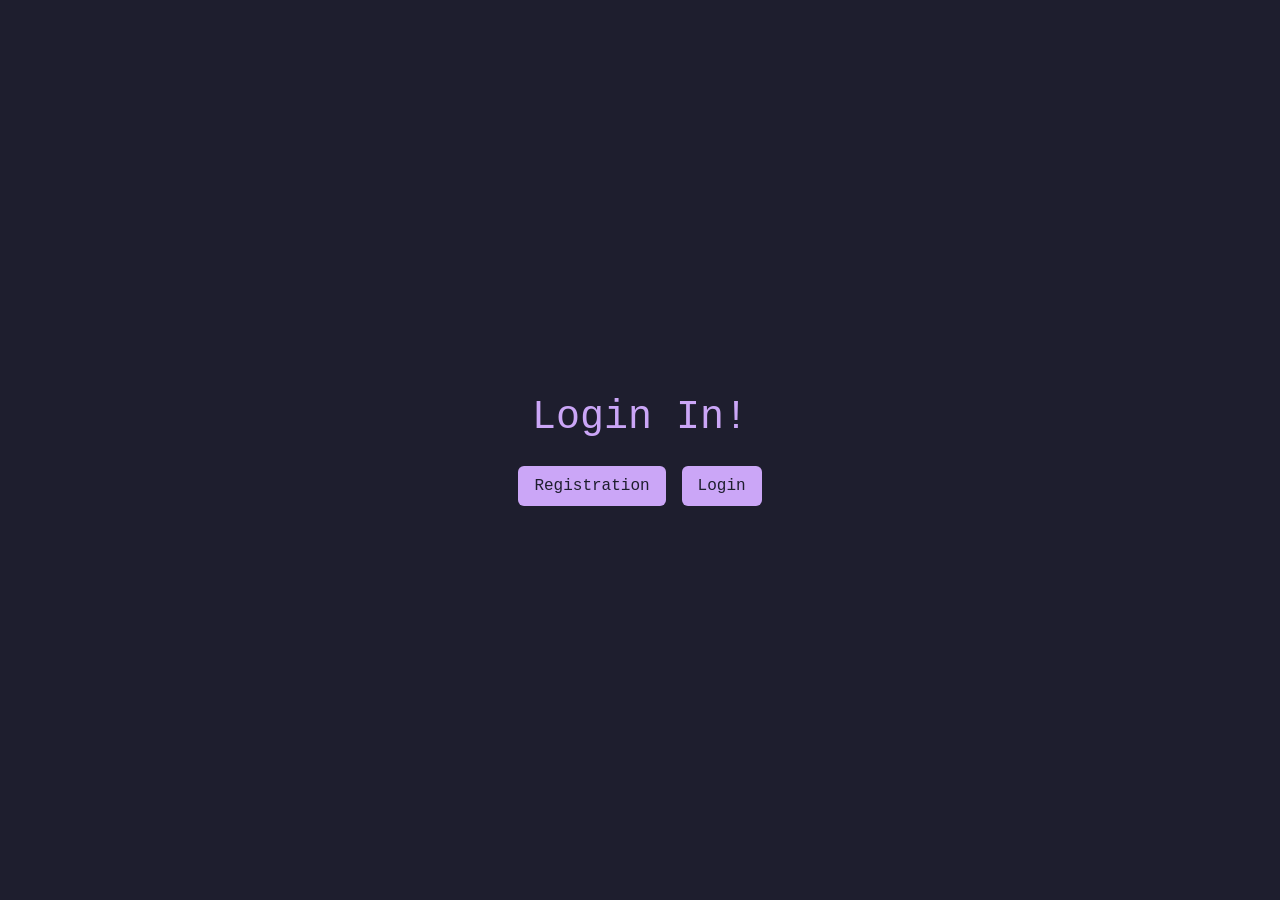
<file: index.html>
<!doctype html>
<html>
  <head>
    <meta charset="UTF-8" />
    <meta name="viewport" content="width=device-width, initial-scale=1.0" />
    <title>Rybkin V.V.</title>
    <link
      href="https://cdn.jsdelivr.net/npm/bootstrap@5.2.3/dist/css/bootstrap.min.css"
      rel="stylesheet"
      integrity="sha384-rbsA2VBKQhggwzxH7pPCaAqO46MgnOM80zW1RWuH61DGLwZJEdK2Kadq2F9CUG65"
      crossorigin="anonymous"
    />
    <script
      src="https://cdn.jsdelivr.net/npm/bootstrap@5.2.3/dist/js/bootstrap.bundle.min.js"
      integrity="sha384-kenU1KFdBIe4zVF0s0G1M5b4hcpxyD9F7jL+jjXkk+Q2h455rYXK/7HAuoJl+0I4"
      crossorigin="anonymous"
    ></script>
    <link rel="stylesheet" href="css/style.css" />
  </head>
  <body>
    <div class="container d-flex justify-content-center align-items-center vh-100">
      <div class="row">
        <div class="col-12 text-center">
          <h1 class="mb-4">Login In!</h1>
          <div class="d-flex justify-content-center gap-3">
            <a href="./registration.html" class="btn btn-primary">Registration</a>
            <a href="./login.html" class="btn btn-primary">Login</a>
          </div>
        </div>
      </div>
    </div>
  </body>
</html>
</file>
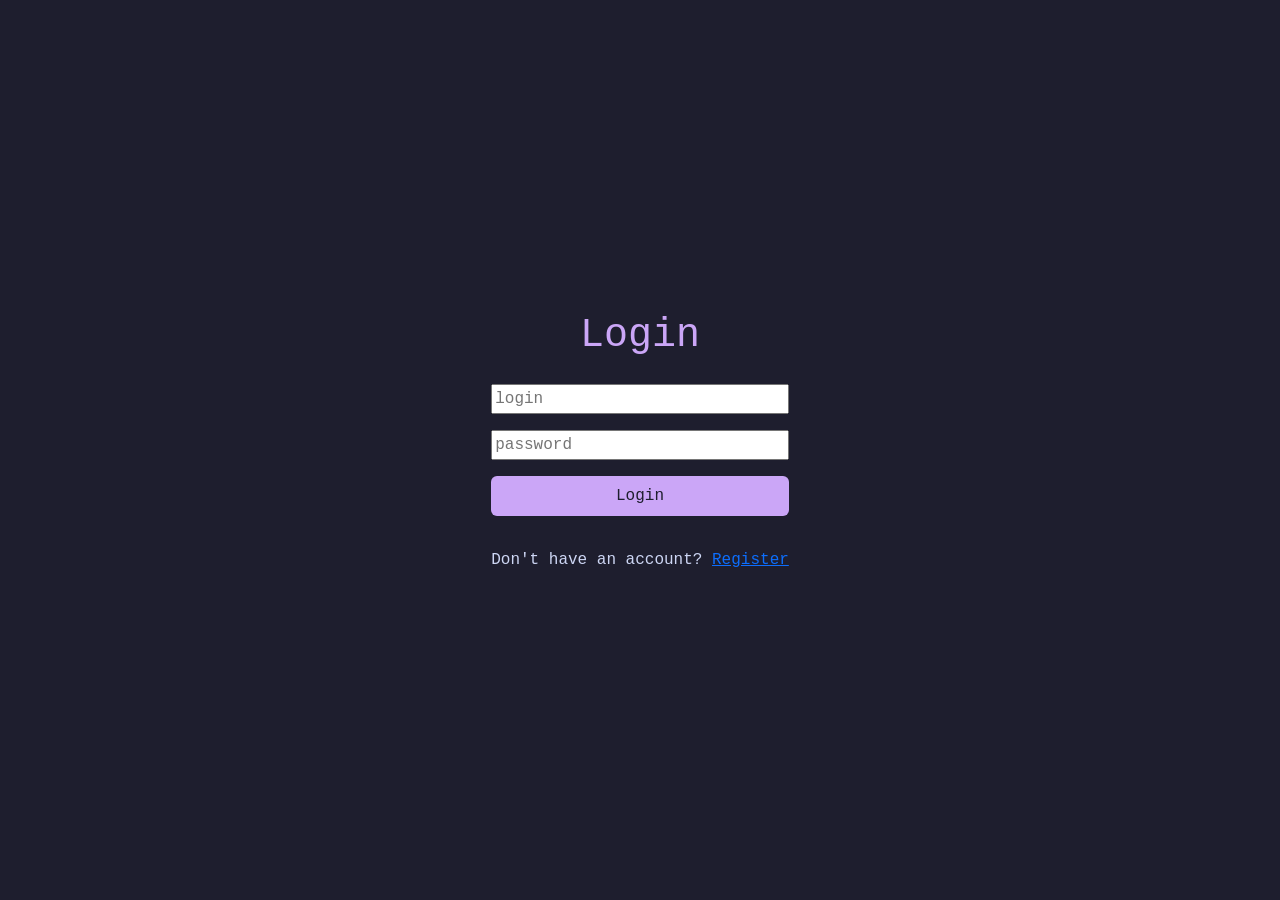
<file: login.html>
<!doctype html>
<html>
  <head>
    <meta charset="UTF-8" />
    <meta name="viewport" content="width=device-width, initial-scale=1.0" />
    <title>Rybkin V.V.</title>
    <link
      href="https://cdn.jsdelivr.net/npm/bootstrap@5.2.3/dist/css/bootstrap.min.css"
      rel="stylesheet"
      integrity="sha384-rbsA2VBKQhggwzxH7pPCaAqO46MgnOM80zW1RWuH61DGLwZJEdK2Kadq2F9CUG65"
      crossorigin="anonymous"
    />
    <script
      src="https://cdn.jsdelivr.net/npm/bootstrap@5.2.3/dist/js/bootstrap.bundle.min.js"
      integrity="sha384-kenU1KFdBIe4zVF0s0G1M5b4hcpxyD9F7jL+jjXkk+Q2h455rYXK/7HAuoJl+0I4"
      crossorigin="anonymous"
    ></script>
    <link rel="stylesheet" href="css/style.css" />
  </head>
  <body>
    <div class="container d-flex justify-content-center align-items-center vh-100">
      <div class="row">
        <div class="col-12 text-center">
          <h1 class="mb-4">Login</h1>
          <form action="/registration.html" method="POST" class="d-flex flex-column gap-3">
            <input type="text" name="login" class="form-control-custom-input" placeholder="login" />
            <input type="password" name="password" class="form-control-custom-input" placeholder="password" />
            <button class="btn btn-primary" type="submit" name="submit">Login</button>
            <p class="mt-3">Don't have an account? <a href="./registration.html">Register</a></p>
          </form>
        </div>
      </div>
    </div>
  </body>
</html>
</file>
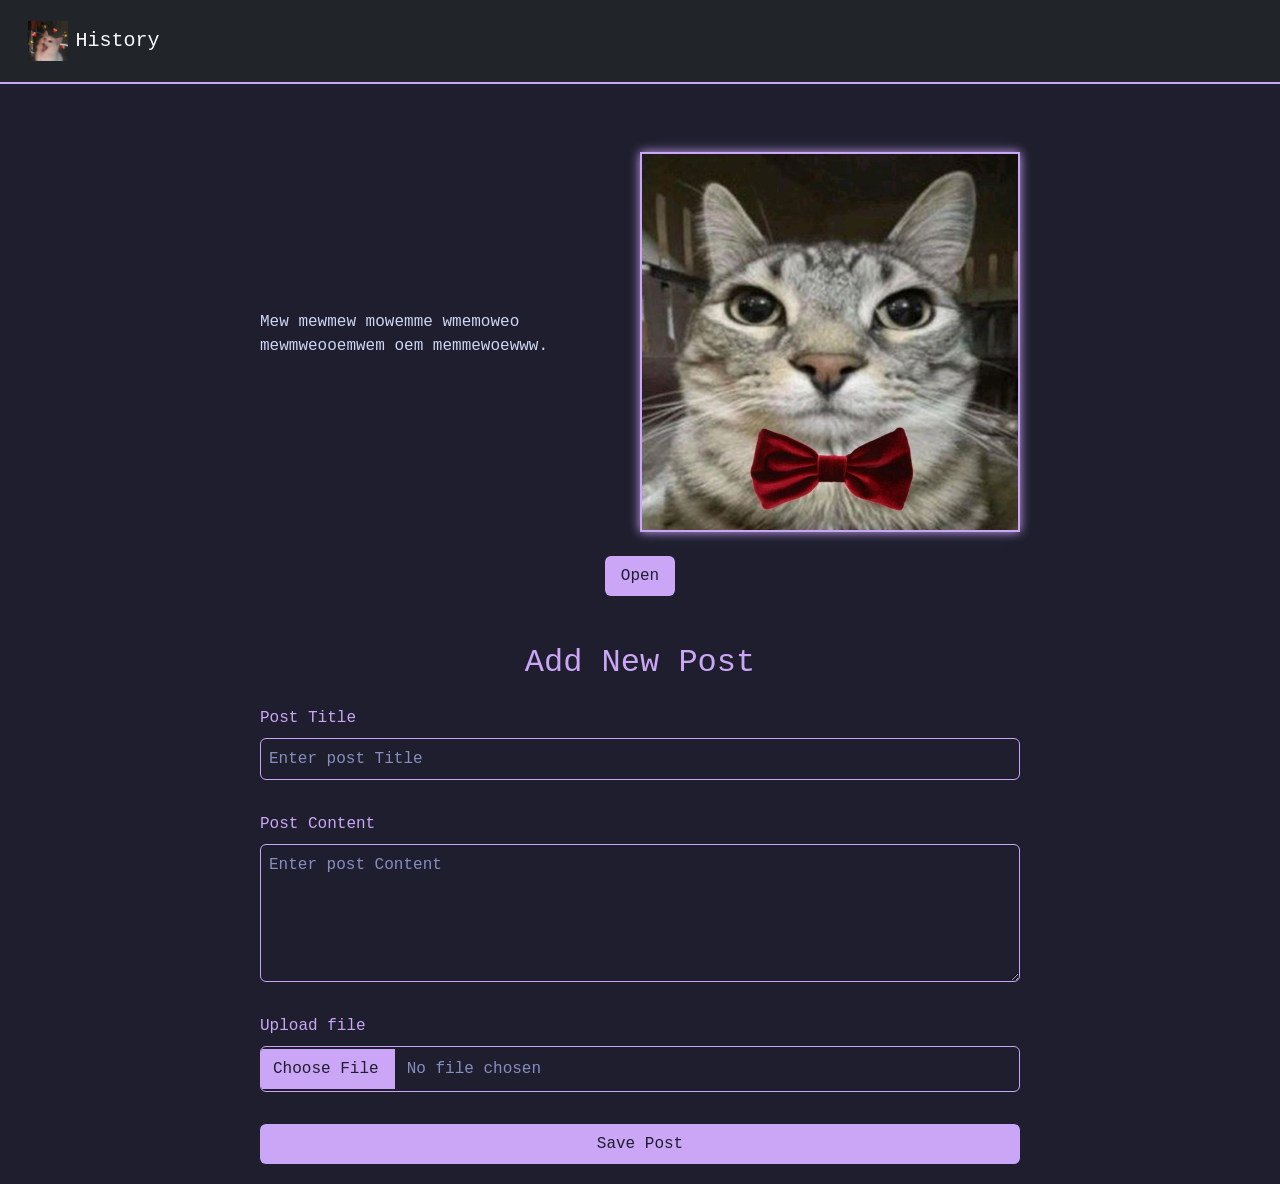
<file: profile.html>
<!doctype html>
<html>
  <head>
    <meta charset="UTF-8" />
    <meta name="viewport" content="width=device-width, initial-scale=1.0" />
    <title>Rybkin V.V.</title>
    <link
      href="https://cdn.jsdelivr.net/npm/bootstrap@5.2.3/dist/css/bootstrap.min.css"
      rel="stylesheet"
      integrity="sha384-rbsA2VBKQhggwzxH7pPCaAqO46MgnOM80zW1RWuH61DGLwZJEdK2Kadq2F9CUG65"
      crossorigin="anonymous"
    />
    <script
      src="https://cdn.jsdelivr.net/npm/bootstrap@5.2.3/dist/js/bootstrap.bundle.min.js"
      integrity="sha384-kenU1KFdBIe4zVF0s0G1M5b4hcpxyD9F7jL+jjXkk+Q2h455rYXK/7HAuoJl+0I4"
      crossorigin="anonymous"
    ></script>
    <link rel="stylesheet" href="./css/style.css" />
  </head>
  <body>
    <nav class="navbar navbar-dark bg-dark p-3">
      <div class="container-fluid">
        <a href="#" class="navbar-brand d-flex align-items-center">
          <img src="./logo.jpg" alt="site-logo" class="me-2" />
          <span class="text-light">History</span>
        </a>
      </div>
    </nav>
    <div class="container mt-5">
      <div class="story-container">
        <div class="story-text">
          <p>Mew mewmew mowemme wmemoweo mewmweooemwem oem memmewoewww.</p>
        </div>
        <img src="./profile.jpg" alt="profile photo" class="custom-img" />
      </div>
      <div class="text-center mt-4">
        <button id="toggleButton" class="btn btn-primary">Open</button>
      </div>
      <div id="extraImage" class="mt-3 text-center" style="display: none">
        <img class="custom-img" src="./secret.jpg" alt="profile photo" />
      </div>
      <div class="mt-5">
        <h2 class="text-center mb-4">Add New Post</h2>
        <form
          action="profile.html"
          method="post"
          id="postForm"
          class="d-flex flex-column gap-3"
          enctype="multipart/form-data"
        >
          <div class="form-group">
            <label class="form-label" for="postTitle">Post Title</label>
            <input
              type="text"
              name="postTitle"
              class="form-control custom-input"
              id="postTitle"
              placeholder="Enter post Title"
              required
            />
          </div>
          <div class="form-group">
            <label class="form-label" for="postContent">Post Content</label>
            <textarea
              name="postContent"
              class="form-control custom-input"
              id="postContent"
              placeholder="Enter post Content"
              rows="5"
              required
            ></textarea>
          </div>
          <div class="form-group">
            <label class="form-label" for="file">Upload file</label>
            <input type="file" name="file" class="form-control custom-input" id="file" />
          </div>
          <button class="btn btn-primary" type="submit" name="submit">Save Post</button>
        </form>
      </div>
    </div>
    <script src="./js/script.js"></script>
  </body>
</html>
</file>
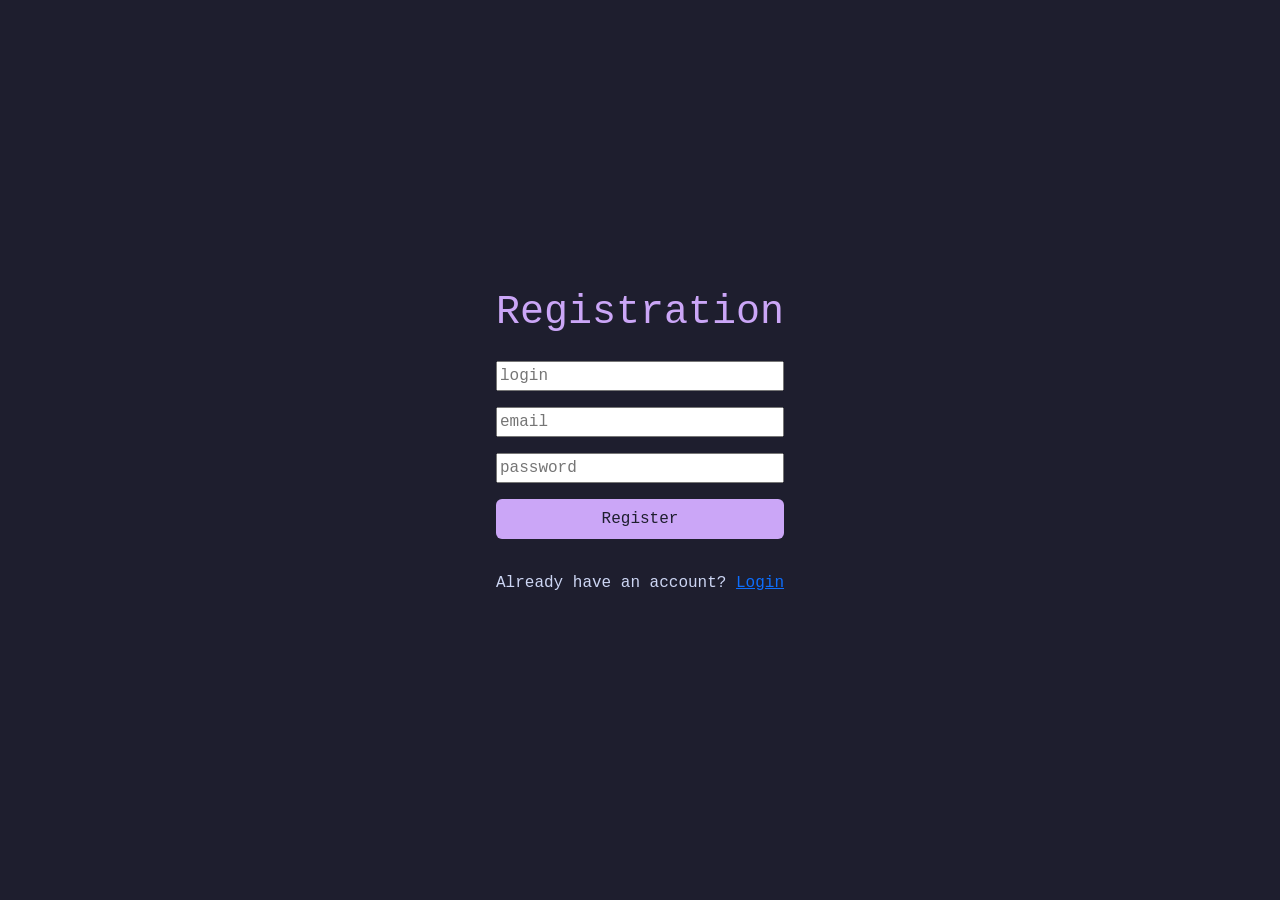
<file: registration.html>
<!doctype html>
<html>
  <head>
    <meta charset="UTF-8" />
    <meta name="viewport" content="width=device-width, initial-scale=1.0" />
    <title>Rybkin V.V.</title>
    <link
      href="https://cdn.jsdelivr.net/npm/bootstrap@5.2.3/dist/css/bootstrap.min.css"
      rel="stylesheet"
      integrity="sha384-rbsA2VBKQhggwzxH7pPCaAqO46MgnOM80zW1RWuH61DGLwZJEdK2Kadq2F9CUG65"
      crossorigin="anonymous"
    />
    <script
      src="https://cdn.jsdelivr.net/npm/bootstrap@5.2.3/dist/js/bootstrap.bundle.min.js"
      integrity="sha384-kenU1KFdBIe4zVF0s0G1M5b4hcpxyD9F7jL+jjXkk+Q2h455rYXK/7HAuoJl+0I4"
      crossorigin="anonymous"
    ></script>
    <link rel="stylesheet" href="css/style.css" />
  </head>
  <body>
    <div class="container d-flex justify-content-center align-items-center vh-100">
      <div class="row">
        <div class="col-12 text-center">
          <h1 class="mb-4">Registration</h1>
          <form action="/registration.html" method="POST" class="d-flex flex-column gap-3">
            <input type="text" name="login" class="form-control-custom-input" placeholder="login" />
            <input type="email" name="email" class="form-control-custom-input" placeholder="email" />
            <input type="password" name="password" class="form-control-custom-input" placeholder="password" />
            <button class="btn btn-primary" type="submit" name="submit">Register</button>
            <p class="mt-3">Already have an account? <a href="./login.html">Login</a></p>
          </form>
        </div>
      </div>
    </div>
  </body>
</html>
</file>
<file: css/style.css>
body {
  background-color: #1e1e2e;
  color: #cdd6f4;
  font-family: "Monaspace Neon", "Courier New", monospace;
  margin: 0;
  padding: 0;
}

.container {
  max-width: 800px;
  margin: 0 auto;
  padding: 20px;
}

h1,
h2 {
  color: #cba6f7;
  text-align: center;
}

.navbar {
  border-bottom: 2px solid #cba6f7;
}

.me-2 {
  width: 5%;
}

.custom-img {
  max-width: 50%;
  height: auto;
  border: 2px solid #cba6f7;
  box-shadow: 0 0 10px #cba6f7;
}

.story-container {
  display: flex;
  align-items: center;
  justify-content: space-between;
  margin-bottom: 20px;
}

.story-text {
  max-width: 50%;
  text-align: left;
}

.btn-primary {
  background-color: #cba6f7;
  border: none;
  color: #1e1e2e;
  padding: 0.5rem 1rem;
  font-size: 1rem;
  cursor: pointer;
  transition: background-color 0.3s ease;
}

.btn-primary:hover {
  background-color: #89b4fa;
  color: #1e1e2e;
}

.custom-input {
  background-color: #1e1e2e;
  border: 1px solid #cba6f7;
  color: #cba6f7;
  padding: 0.5rem;
  font-family: "Monaspace Neon", "Courier New", monospace;
}

.custom-input::placeholder {
  color: #b4befe;
  opacity: 0.7;
}

.custom-input:focus {
  background-color: #1e1e2e;
  border-color: #cba6f7;
  box-shadow: 0 0 5px #b4befe;
  color: #cdd6f4;
}

.form-group {
  margin-bottom: 1rem;
}

.form-label {
  color: #cba6f7;
  margin-bottom: 0.5rem;
}

.btn-outline-danger {
  border-color: #f38ba8;
  color: #f38ba8;
  transition: all 0.3s ease;
}

.btn-outline-danger:hover {
  background-color: #f38ba8;
  color: #cdd6f4;
}

.custom-input[type="file"] {
  padding: 0.5rem;
  border: 1px solid #cba6f7;
  color: #b4befeb3;
  background-color: #1e1e2e;
  font-family: "Monaspace Neon", "Courier New", monospace;
}

.custom-input[type="file"]::file-selector-button {
  background-color: #cba6f7;
  border: none;
  color: #1e1e2e;
  padding: 0.5rem 1rem;
  font-family: "Monaspace Neon", "Courier New", monospace;
  cursor: pointer;
  transition: background-color 0.3s ease;
}

.custom-input[type="file"]::file-selector-button:hover {
  background-color: #89b4fa;
}
</file>
